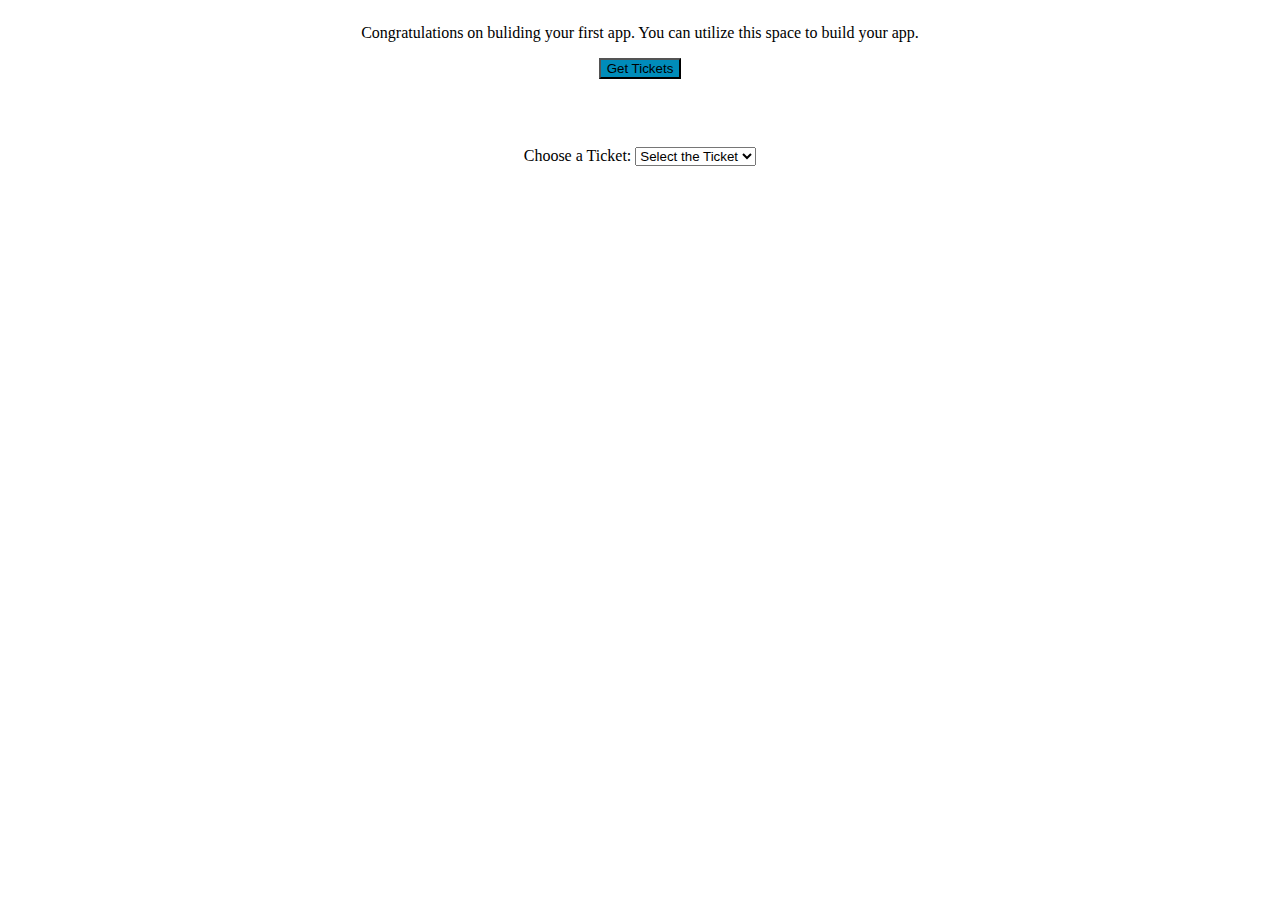
<file: app/index.html>
<html>
  <head>
    <script src="https://static.freshdev.io/fdk/2.0/assets/fresh_client.js"></script>
    <script src="https://ajax.googleapis.com/ajax/libs/jquery/3.2.0/jquery.min.js"></script>

    <link rel="stylesheet" type="text/css" href="styles/style.css" />
    <link
      rel="stylesheet"
      type="text/css"
      href="https://static.freshdev.io/fdk/2.0/assets/freshdesk.css"
    />
  </head>

  <body>
    <div class="fw-widget-wrapper">
      <p>Congratulations on buliding your first app. You can utilize this space to build your app.</p>
      <button class="getTicket" id="clickMe">Get Tickets</button>
      <br>
      <p id="demo"></p>
      <br>
      <div>
        <label for="cars">Choose a Ticket:</label>
      <select id="TicketNumber" onchange="ticketInfo(this.value)">
      <option value="select">Select the Ticket</option>
    </select>
  </div>
  <br>
    <p id="ticketInfo"></p>
      <p id="apptext"></p>
    </div>
  </body>
  <script src="scripts/app.js"></script>
</html>
</file>
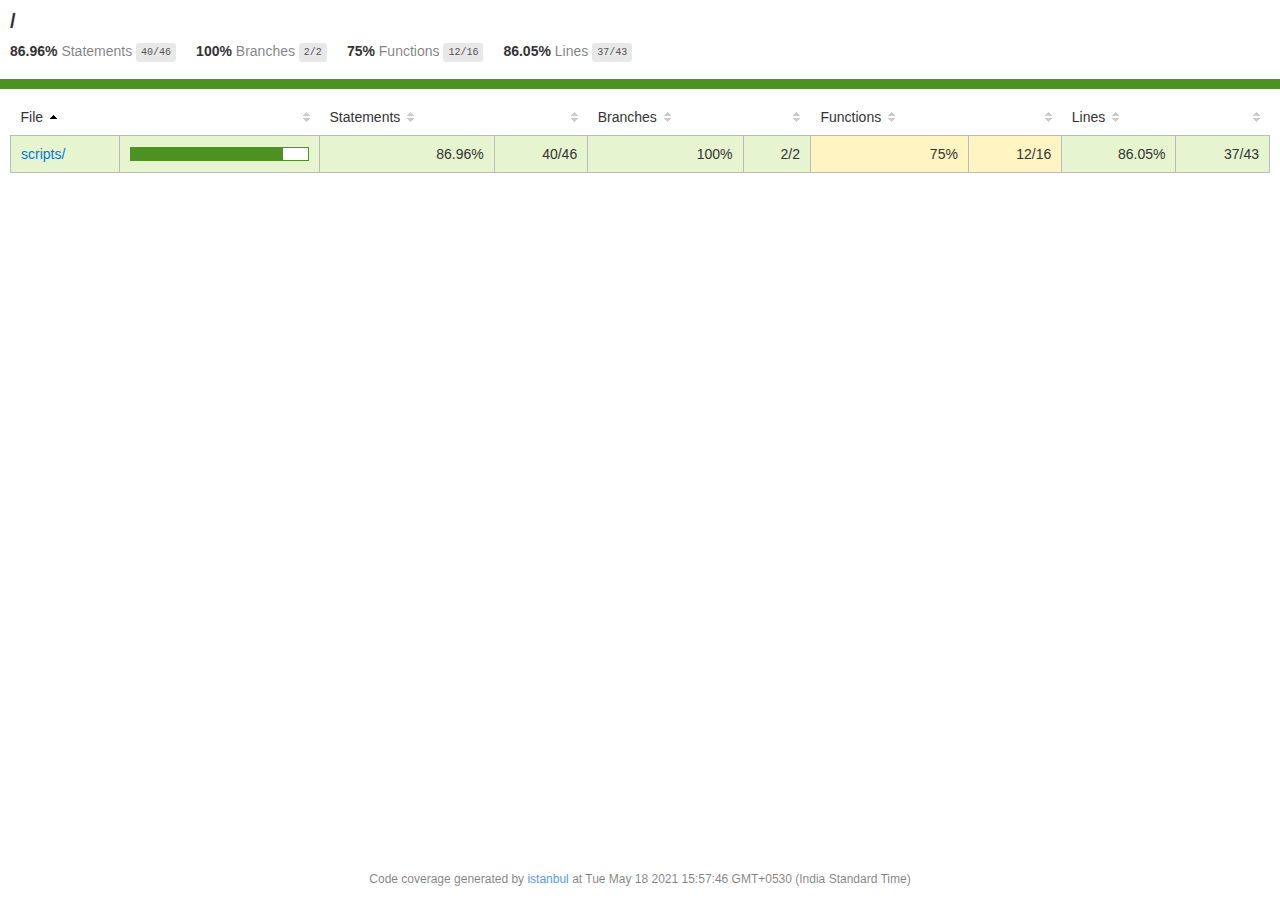
<file: coverage/index.html>
<!doctype html>
<html lang="en">
<head>
    <title>Code coverage report for All files</title>
    <meta charset="utf-8" />
    <link rel="stylesheet" href="prettify.css" />
    <link rel="stylesheet" href="base.css" />
    <meta name="viewport" content="width=device-width, initial-scale=1">
    <style type='text/css'>
        .coverage-summary .sorter {
            background-image: url(sort-arrow-sprite.png);
        }
    </style>
</head>
<body>
<div class='wrapper'>
  <div class='pad1'>
    <h1>
      /
    </h1>
    <div class='clearfix'>
      <div class='fl pad1y space-right2'>
        <span class="strong">86.96% </span>
        <span class="quiet">Statements</span>
        <span class='fraction'>40/46</span>
      </div>
      <div class='fl pad1y space-right2'>
        <span class="strong">100% </span>
        <span class="quiet">Branches</span>
        <span class='fraction'>2/2</span>
      </div>
      <div class='fl pad1y space-right2'>
        <span class="strong">75% </span>
        <span class="quiet">Functions</span>
        <span class='fraction'>12/16</span>
      </div>
      <div class='fl pad1y space-right2'>
        <span class="strong">86.05% </span>
        <span class="quiet">Lines</span>
        <span class='fraction'>37/43</span>
      </div>
    </div>
  </div>
  <div class='status-line high'></div>
<div class="pad1">
<table class="coverage-summary">
<thead>
<tr>
   <th data-col="file" data-fmt="html" data-html="true" class="file">File</th>
   <th data-col="pic" data-type="number" data-fmt="html" data-html="true" class="pic"></th>
   <th data-col="statements" data-type="number" data-fmt="pct" class="pct">Statements</th>
   <th data-col="statements_raw" data-type="number" data-fmt="html" class="abs"></th>
   <th data-col="branches" data-type="number" data-fmt="pct" class="pct">Branches</th>
   <th data-col="branches_raw" data-type="number" data-fmt="html" class="abs"></th>
   <th data-col="functions" data-type="number" data-fmt="pct" class="pct">Functions</th>
   <th data-col="functions_raw" data-type="number" data-fmt="html" class="abs"></th>
   <th data-col="lines" data-type="number" data-fmt="pct" class="pct">Lines</th>
   <th data-col="lines_raw" data-type="number" data-fmt="html" class="abs"></th>
</tr>
</thead>
<tbody><tr>
	<td class="file high" data-value="scripts/"><a href="scripts/index.html">scripts/</a></td>
	<td data-value="86.96" class="pic high"><div class="chart"><div class="cover-fill" style="width: 86%;"></div><div class="cover-empty" style="width:14%;"></div></div></td>
	<td data-value="86.96" class="pct high">86.96%</td>
	<td data-value="46" class="abs high">40/46</td>
	<td data-value="100" class="pct high">100%</td>
	<td data-value="2" class="abs high">2/2</td>
	<td data-value="75" class="pct medium">75%</td>
	<td data-value="16" class="abs medium">12/16</td>
	<td data-value="86.05" class="pct high">86.05%</td>
	<td data-value="43" class="abs high">37/43</td>
	</tr>

</tbody>
</table>
</div><div class='push'></div><!-- for sticky footer -->
</div><!-- /wrapper -->
<div class='footer quiet pad2 space-top1 center small'>
  Code coverage
  generated by <a href="http://istanbul-js.org/" target="_blank">istanbul</a> at Tue May 18 2021 15:57:46 GMT+0530 (India Standard Time)
</div>
</div>
<script src="prettify.js"></script>
<script>
window.onload = function () {
        if (typeof prettyPrint === 'function') {
            prettyPrint();
        }
};
</script>
<script src="sorter.js"></script>
</body>
</html>
</file>
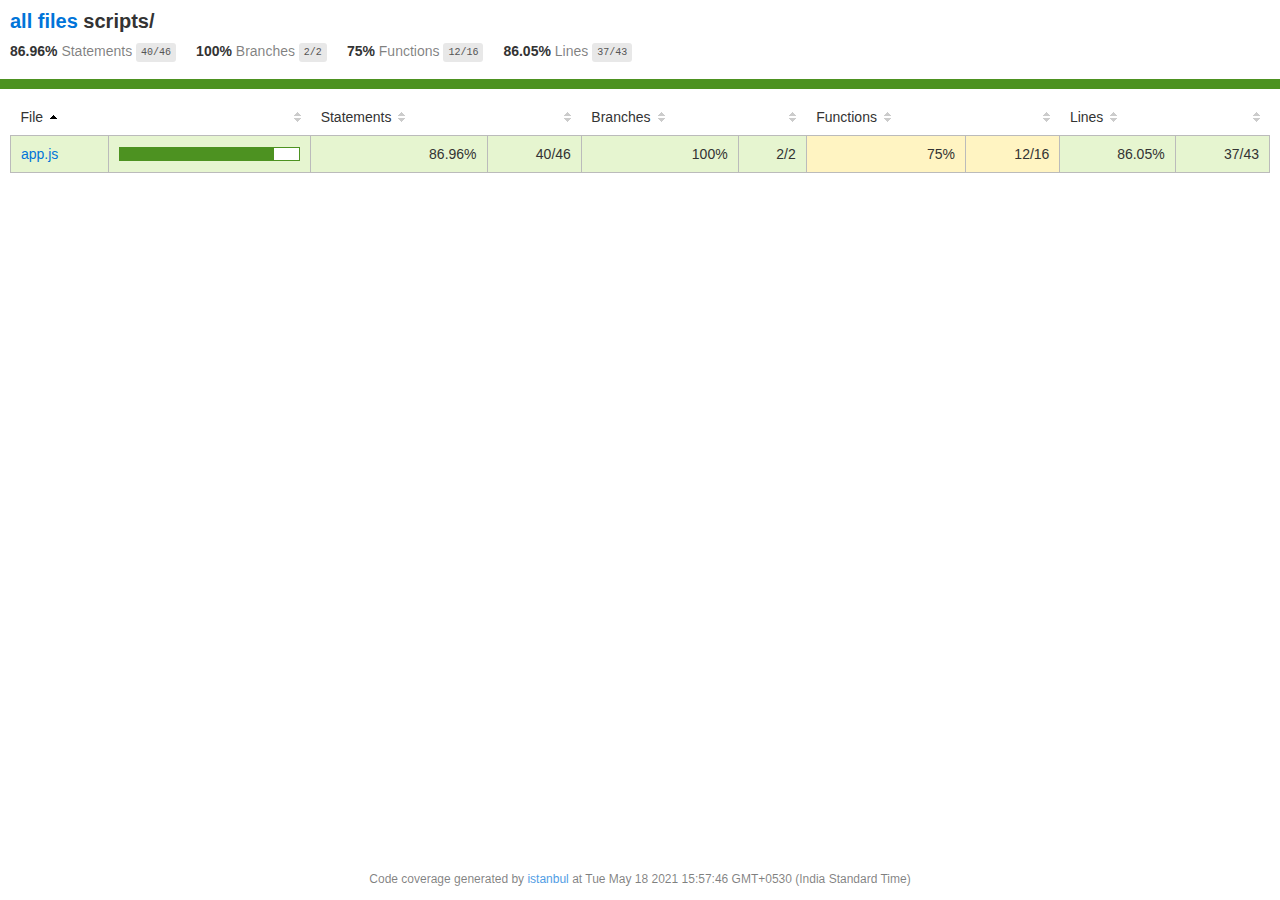
<file: coverage/scripts/index.html>
<!doctype html>
<html lang="en">
<head>
    <title>Code coverage report for scripts\</title>
    <meta charset="utf-8" />
    <link rel="stylesheet" href="../prettify.css" />
    <link rel="stylesheet" href="../base.css" />
    <meta name="viewport" content="width=device-width, initial-scale=1">
    <style type='text/css'>
        .coverage-summary .sorter {
            background-image: url(../sort-arrow-sprite.png);
        }
    </style>
</head>
<body>
<div class='wrapper'>
  <div class='pad1'>
    <h1>
      <a href="../index.html">all files</a> scripts/
    </h1>
    <div class='clearfix'>
      <div class='fl pad1y space-right2'>
        <span class="strong">86.96% </span>
        <span class="quiet">Statements</span>
        <span class='fraction'>40/46</span>
      </div>
      <div class='fl pad1y space-right2'>
        <span class="strong">100% </span>
        <span class="quiet">Branches</span>
        <span class='fraction'>2/2</span>
      </div>
      <div class='fl pad1y space-right2'>
        <span class="strong">75% </span>
        <span class="quiet">Functions</span>
        <span class='fraction'>12/16</span>
      </div>
      <div class='fl pad1y space-right2'>
        <span class="strong">86.05% </span>
        <span class="quiet">Lines</span>
        <span class='fraction'>37/43</span>
      </div>
    </div>
  </div>
  <div class='status-line high'></div>
<div class="pad1">
<table class="coverage-summary">
<thead>
<tr>
   <th data-col="file" data-fmt="html" data-html="true" class="file">File</th>
   <th data-col="pic" data-type="number" data-fmt="html" data-html="true" class="pic"></th>
   <th data-col="statements" data-type="number" data-fmt="pct" class="pct">Statements</th>
   <th data-col="statements_raw" data-type="number" data-fmt="html" class="abs"></th>
   <th data-col="branches" data-type="number" data-fmt="pct" class="pct">Branches</th>
   <th data-col="branches_raw" data-type="number" data-fmt="html" class="abs"></th>
   <th data-col="functions" data-type="number" data-fmt="pct" class="pct">Functions</th>
   <th data-col="functions_raw" data-type="number" data-fmt="html" class="abs"></th>
   <th data-col="lines" data-type="number" data-fmt="pct" class="pct">Lines</th>
   <th data-col="lines_raw" data-type="number" data-fmt="html" class="abs"></th>
</tr>
</thead>
<tbody><tr>
	<td class="file high" data-value="app.js"><a href="app.js.html">app.js</a></td>
	<td data-value="86.96" class="pic high"><div class="chart"><div class="cover-fill" style="width: 86%;"></div><div class="cover-empty" style="width:14%;"></div></div></td>
	<td data-value="86.96" class="pct high">86.96%</td>
	<td data-value="46" class="abs high">40/46</td>
	<td data-value="100" class="pct high">100%</td>
	<td data-value="2" class="abs high">2/2</td>
	<td data-value="75" class="pct medium">75%</td>
	<td data-value="16" class="abs medium">12/16</td>
	<td data-value="86.05" class="pct high">86.05%</td>
	<td data-value="43" class="abs high">37/43</td>
	</tr>

</tbody>
</table>
</div><div class='push'></div><!-- for sticky footer -->
</div><!-- /wrapper -->
<div class='footer quiet pad2 space-top1 center small'>
  Code coverage
  generated by <a href="http://istanbul-js.org/" target="_blank">istanbul</a> at Tue May 18 2021 15:57:46 GMT+0530 (India Standard Time)
</div>
</div>
<script src="../prettify.js"></script>
<script>
window.onload = function () {
        if (typeof prettyPrint === 'function') {
            prettyPrint();
        }
};
</script>
<script src="../sorter.js"></script>
</body>
</html>
</file>
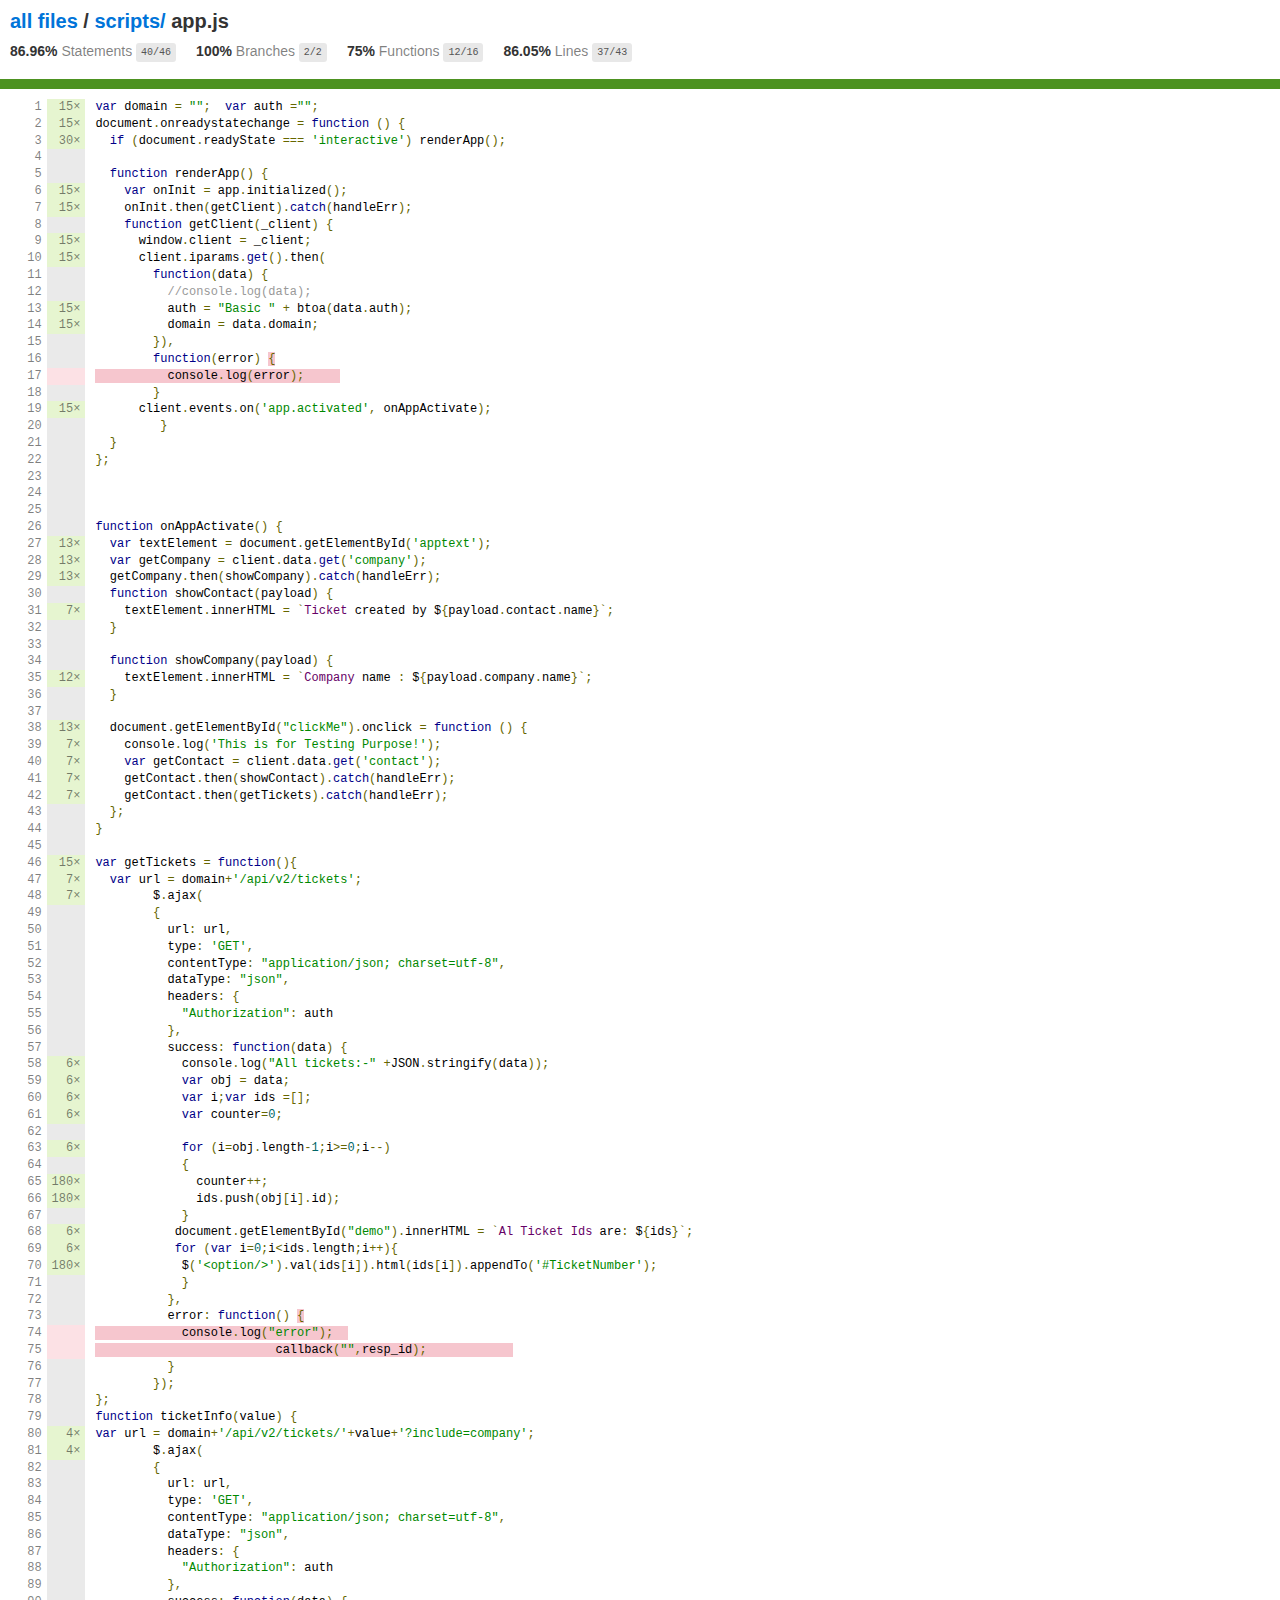
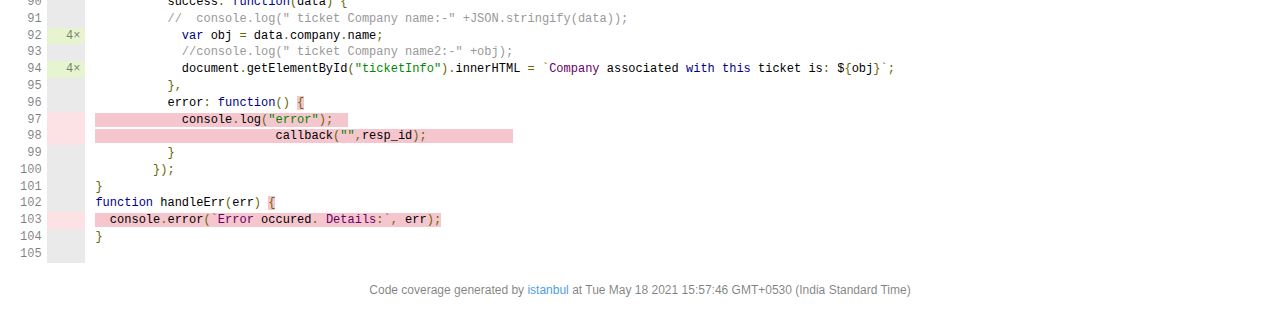
<file: coverage/scripts/app.js.html>
<!doctype html>
<html lang="en">
<head>
    <title>Code coverage report for scripts\app.js</title>
    <meta charset="utf-8" />
    <link rel="stylesheet" href="../prettify.css" />
    <link rel="stylesheet" href="../base.css" />
    <meta name="viewport" content="width=device-width, initial-scale=1">
    <style type='text/css'>
        .coverage-summary .sorter {
            background-image: url(../sort-arrow-sprite.png);
        }
    </style>
</head>
<body>
<div class='wrapper'>
  <div class='pad1'>
    <h1>
      <a href="../index.html">all files</a> / <a href="index.html">scripts/</a> app.js
    </h1>
    <div class='clearfix'>
      <div class='fl pad1y space-right2'>
        <span class="strong">86.96% </span>
        <span class="quiet">Statements</span>
        <span class='fraction'>40/46</span>
      </div>
      <div class='fl pad1y space-right2'>
        <span class="strong">100% </span>
        <span class="quiet">Branches</span>
        <span class='fraction'>2/2</span>
      </div>
      <div class='fl pad1y space-right2'>
        <span class="strong">75% </span>
        <span class="quiet">Functions</span>
        <span class='fraction'>12/16</span>
      </div>
      <div class='fl pad1y space-right2'>
        <span class="strong">86.05% </span>
        <span class="quiet">Lines</span>
        <span class='fraction'>37/43</span>
      </div>
    </div>
  </div>
  <div class='status-line high'></div>
<pre><table class="coverage">
<tr><td class="line-count quiet">1
2
3
4
5
6
7
8
9
10
11
12
13
14
15
16
17
18
19
20
21
22
23
24
25
26
27
28
29
30
31
32
33
34
35
36
37
38
39
40
41
42
43
44
45
46
47
48
49
50
51
52
53
54
55
56
57
58
59
60
61
62
63
64
65
66
67
68
69
70
71
72
73
74
75
76
77
78
79
80
81
82
83
84
85
86
87
88
89
90
91
92
93
94
95
96
97
98
99
100
101
102
103
104
105</td><td class="line-coverage quiet"><span class="cline-any cline-yes">15×</span>
<span class="cline-any cline-yes">15×</span>
<span class="cline-any cline-yes">30×</span>
<span class="cline-any cline-neutral">&nbsp;</span>
<span class="cline-any cline-neutral">&nbsp;</span>
<span class="cline-any cline-yes">15×</span>
<span class="cline-any cline-yes">15×</span>
<span class="cline-any cline-neutral">&nbsp;</span>
<span class="cline-any cline-yes">15×</span>
<span class="cline-any cline-yes">15×</span>
<span class="cline-any cline-neutral">&nbsp;</span>
<span class="cline-any cline-neutral">&nbsp;</span>
<span class="cline-any cline-yes">15×</span>
<span class="cline-any cline-yes">15×</span>
<span class="cline-any cline-neutral">&nbsp;</span>
<span class="cline-any cline-neutral">&nbsp;</span>
<span class="cline-any cline-no">&nbsp;</span>
<span class="cline-any cline-neutral">&nbsp;</span>
<span class="cline-any cline-yes">15×</span>
<span class="cline-any cline-neutral">&nbsp;</span>
<span class="cline-any cline-neutral">&nbsp;</span>
<span class="cline-any cline-neutral">&nbsp;</span>
<span class="cline-any cline-neutral">&nbsp;</span>
<span class="cline-any cline-neutral">&nbsp;</span>
<span class="cline-any cline-neutral">&nbsp;</span>
<span class="cline-any cline-neutral">&nbsp;</span>
<span class="cline-any cline-yes">13×</span>
<span class="cline-any cline-yes">13×</span>
<span class="cline-any cline-yes">13×</span>
<span class="cline-any cline-neutral">&nbsp;</span>
<span class="cline-any cline-yes">7×</span>
<span class="cline-any cline-neutral">&nbsp;</span>
<span class="cline-any cline-neutral">&nbsp;</span>
<span class="cline-any cline-neutral">&nbsp;</span>
<span class="cline-any cline-yes">12×</span>
<span class="cline-any cline-neutral">&nbsp;</span>
<span class="cline-any cline-neutral">&nbsp;</span>
<span class="cline-any cline-yes">13×</span>
<span class="cline-any cline-yes">7×</span>
<span class="cline-any cline-yes">7×</span>
<span class="cline-any cline-yes">7×</span>
<span class="cline-any cline-yes">7×</span>
<span class="cline-any cline-neutral">&nbsp;</span>
<span class="cline-any cline-neutral">&nbsp;</span>
<span class="cline-any cline-neutral">&nbsp;</span>
<span class="cline-any cline-yes">15×</span>
<span class="cline-any cline-yes">7×</span>
<span class="cline-any cline-yes">7×</span>
<span class="cline-any cline-neutral">&nbsp;</span>
<span class="cline-any cline-neutral">&nbsp;</span>
<span class="cline-any cline-neutral">&nbsp;</span>
<span class="cline-any cline-neutral">&nbsp;</span>
<span class="cline-any cline-neutral">&nbsp;</span>
<span class="cline-any cline-neutral">&nbsp;</span>
<span class="cline-any cline-neutral">&nbsp;</span>
<span class="cline-any cline-neutral">&nbsp;</span>
<span class="cline-any cline-neutral">&nbsp;</span>
<span class="cline-any cline-yes">6×</span>
<span class="cline-any cline-yes">6×</span>
<span class="cline-any cline-yes">6×</span>
<span class="cline-any cline-yes">6×</span>
<span class="cline-any cline-neutral">&nbsp;</span>
<span class="cline-any cline-yes">6×</span>
<span class="cline-any cline-neutral">&nbsp;</span>
<span class="cline-any cline-yes">180×</span>
<span class="cline-any cline-yes">180×</span>
<span class="cline-any cline-neutral">&nbsp;</span>
<span class="cline-any cline-yes">6×</span>
<span class="cline-any cline-yes">6×</span>
<span class="cline-any cline-yes">180×</span>
<span class="cline-any cline-neutral">&nbsp;</span>
<span class="cline-any cline-neutral">&nbsp;</span>
<span class="cline-any cline-neutral">&nbsp;</span>
<span class="cline-any cline-no">&nbsp;</span>
<span class="cline-any cline-no">&nbsp;</span>
<span class="cline-any cline-neutral">&nbsp;</span>
<span class="cline-any cline-neutral">&nbsp;</span>
<span class="cline-any cline-neutral">&nbsp;</span>
<span class="cline-any cline-neutral">&nbsp;</span>
<span class="cline-any cline-yes">4×</span>
<span class="cline-any cline-yes">4×</span>
<span class="cline-any cline-neutral">&nbsp;</span>
<span class="cline-any cline-neutral">&nbsp;</span>
<span class="cline-any cline-neutral">&nbsp;</span>
<span class="cline-any cline-neutral">&nbsp;</span>
<span class="cline-any cline-neutral">&nbsp;</span>
<span class="cline-any cline-neutral">&nbsp;</span>
<span class="cline-any cline-neutral">&nbsp;</span>
<span class="cline-any cline-neutral">&nbsp;</span>
<span class="cline-any cline-neutral">&nbsp;</span>
<span class="cline-any cline-neutral">&nbsp;</span>
<span class="cline-any cline-yes">4×</span>
<span class="cline-any cline-neutral">&nbsp;</span>
<span class="cline-any cline-yes">4×</span>
<span class="cline-any cline-neutral">&nbsp;</span>
<span class="cline-any cline-neutral">&nbsp;</span>
<span class="cline-any cline-no">&nbsp;</span>
<span class="cline-any cline-no">&nbsp;</span>
<span class="cline-any cline-neutral">&nbsp;</span>
<span class="cline-any cline-neutral">&nbsp;</span>
<span class="cline-any cline-neutral">&nbsp;</span>
<span class="cline-any cline-neutral">&nbsp;</span>
<span class="cline-any cline-no">&nbsp;</span>
<span class="cline-any cline-neutral">&nbsp;</span>
<span class="cline-any cline-neutral">&nbsp;</span></td><td class="text"><pre class="prettyprint lang-js">var domain = "";  var auth ="";
document.onreadystatechange = function () {
  if (document.readyState === 'interactive') renderApp();
&nbsp;
  function renderApp() {
    var onInit = app.initialized();
    onInit.then(getClient).catch(handleErr);
    function getClient(_client) {
      window.client = _client;
      client.iparams.get().then(
        function(data) {
          //console.log(data);					
          auth = "Basic " + btoa(data.auth);
          domain = data.domain;
        }),
        function(error) <span class="fstat-no" title="function not covered" >{</span>
<span class="cstat-no" title="statement not covered" >          console.log(error);     </span>
        }
      client.events.on('app.activated', onAppActivate);
         }
  }
};
&nbsp;
&nbsp;
&nbsp;
function onAppActivate() {
  var textElement = document.getElementById('apptext');
  var getCompany = client.data.get('company');
  getCompany.then(showCompany).catch(handleErr);
  function showContact(payload) {
    textElement.innerHTML = `Ticket created by ${payload.contact.name}`;
  }
  
  function showCompany(payload) {
    textElement.innerHTML = `Company name : ${payload.company.name}`;
  }
&nbsp;
  document.getElementById("clickMe").onclick = function () { 
    console.log('This is for Testing Purpose!');
    var getContact = client.data.get('contact');
    getContact.then(showContact).catch(handleErr);
    getContact.then(getTickets).catch(handleErr);
  };
}
&nbsp;
var getTickets = function(){
	var url = domain+'/api/v2/tickets';
				$.ajax(
				{
					url: url,
					type: 'GET',
					contentType: "application/json; charset=utf-8",
					dataType: "json",
					headers: {
						"Authorization": auth				
					},
					success: function(data) {											
						console.log("All tickets:-" +JSON.stringify(data));
            var obj = data;
						var i;var ids =[];
						var counter=0;
				
						for (i=obj.length-1;i&gt;=0;i--)
						{
							counter++;
							ids.push(obj[i].id);
						}
           document.getElementById("demo").innerHTML = `Al Ticket Ids are: ${ids}`; 
           for (var i=0;i&lt;ids.length;i++){
            $('&lt;option/&gt;').val(ids[i]).html(ids[i]).appendTo('#TicketNumber');
            }
					},
					error: function() <span class="fstat-no" title="function not covered" >{</span>
<span class="cstat-no" title="statement not covered" >						console.log("error");  </span>
<span class="cstat-no" title="statement not covered" >                         callback("",resp_id);						</span>
					}
				});
};
function ticketInfo(value) {
var url = domain+'/api/v2/tickets/'+value+'?include=company';
				$.ajax(
				{
					url: url,
					type: 'GET',
					contentType: "application/json; charset=utf-8",
					dataType: "json",
					headers: {
						"Authorization": auth				
					},
					success: function(data) {											
					//	console.log(" ticket Company name:-" +JSON.stringify(data));
            var obj = data.company.name;
            //console.log(" ticket Company name2:-" +obj);
            document.getElementById("ticketInfo").innerHTML = `Company associated with this ticket is: ${obj}`; 
					},
					error: function() <span class="fstat-no" title="function not covered" >{</span>
<span class="cstat-no" title="statement not covered" >						console.log("error");  </span>
<span class="cstat-no" title="statement not covered" >                         callback("",resp_id);						</span>
					}
				});
}
function handleErr(err) <span class="fstat-no" title="function not covered" >{</span>
<span class="cstat-no" title="statement not covered" >  console.error(`Error occured. Details:`, err);</span>
}
&nbsp;</pre></td></tr>
</table></pre>
<div class='push'></div><!-- for sticky footer -->
</div><!-- /wrapper -->
<div class='footer quiet pad2 space-top1 center small'>
  Code coverage
  generated by <a href="http://istanbul-js.org/" target="_blank">istanbul</a> at Tue May 18 2021 15:57:46 GMT+0530 (India Standard Time)
</div>
</div>
<script src="../prettify.js"></script>
<script>
window.onload = function () {
        if (typeof prettyPrint === 'function') {
            prettyPrint();
        }
};
</script>
<script src="../sorter.js"></script>
</body>
</html>
</file>
<file: app/styles/style.css>
html {
  box-sizing: border-box;
}

*,
*:after,
*::before {
  box-sizing: inherit;
}

.fw-widget-wrapper {
  display: flex;
  flex-flow: column wrap;
  justify-content: center;
  align-items: center;
}
.getTicket {background-color: #008CBA;}
</file>
<file: coverage/prettify.css>
.pln{color:#000}@media screen{.str{color:#080}.kwd{color:#008}.com{color:#800}.typ{color:#606}.lit{color:#066}.pun,.opn,.clo{color:#660}.tag{color:#008}.atn{color:#606}.atv{color:#080}.dec,.var{color:#606}.fun{color:red}}@media print,projection{.str{color:#060}.kwd{color:#006;font-weight:bold}.com{color:#600;font-style:italic}.typ{color:#404;font-weight:bold}.lit{color:#044}.pun,.opn,.clo{color:#440}.tag{color:#006;font-weight:bold}.atn{color:#404}.atv{color:#060}}pre.prettyprint{padding:2px;border:1px solid #888}ol.linenums{margin-top:0;margin-bottom:0}li.L0,li.L1,li.L2,li.L3,li.L5,li.L6,li.L7,li.L8{list-style-type:none}li.L1,li.L3,li.L5,li.L7,li.L9{background:#eee}
</file>
<file: coverage/base.css>
body, html {
  margin:0; padding: 0;
  height: 100%;
}
body {
    font-family: Helvetica Neue, Helvetica, Arial;
    font-size: 14px;
    color:#333;
}
.small { font-size: 12px; }
*, *:after, *:before {
  -webkit-box-sizing:border-box;
     -moz-box-sizing:border-box;
          box-sizing:border-box;
  }
h1 { font-size: 20px; margin: 0;}
h2 { font-size: 14px; }
pre {
    font: 12px/1.4 Consolas, "Liberation Mono", Menlo, Courier, monospace;
    margin: 0;
    padding: 0;
    -moz-tab-size: 2;
    -o-tab-size:  2;
    tab-size: 2;
}
a { color:#0074D9; text-decoration:none; }
a:hover { text-decoration:underline; }
.strong { font-weight: bold; }
.space-top1 { padding: 10px 0 0 0; }
.pad2y { padding: 20px 0; }
.pad1y { padding: 10px 0; }
.pad2x { padding: 0 20px; }
.pad2 { padding: 20px; }
.pad1 { padding: 10px; }
.space-left2 { padding-left:55px; }
.space-right2 { padding-right:20px; }
.center { text-align:center; }
.clearfix { display:block; }
.clearfix:after {
  content:'';
  display:block;
  height:0;
  clear:both;
  visibility:hidden;
  }
.fl { float: left; }
@media only screen and (max-width:640px) {
  .col3 { width:100%; max-width:100%; }
  .hide-mobile { display:none!important; }
}

.quiet {
  color: #7f7f7f;
  color: rgba(0,0,0,0.5);
}
.quiet a { opacity: 0.7; }

.fraction {
  font-family: Consolas, 'Liberation Mono', Menlo, Courier, monospace;
  font-size: 10px;
  color: #555;
  background: #E8E8E8;
  padding: 4px 5px;
  border-radius: 3px;
  vertical-align: middle;
}

div.path a:link, div.path a:visited { color: #333; }
table.coverage {
  border-collapse: collapse;
  margin: 10px 0 0 0;
  padding: 0;
}

table.coverage td {
  margin: 0;
  padding: 0;
  vertical-align: top;
}
table.coverage td.line-count {
    text-align: right;
    padding: 0 5px 0 20px;
}
table.coverage td.line-coverage {
    text-align: right;
    padding-right: 10px;
    min-width:20px;
}

table.coverage td span.cline-any {
    display: inline-block;
    padding: 0 5px;
    width: 100%;
}
.missing-if-branch {
    display: inline-block;
    margin-right: 5px;
    border-radius: 3px;
    position: relative;
    padding: 0 4px;
    background: #333;
    color: yellow;
}

.skip-if-branch {
    display: none;
    margin-right: 10px;
    position: relative;
    padding: 0 4px;
    background: #ccc;
    color: white;
}
.missing-if-branch .typ, .skip-if-branch .typ {
    color: inherit !important;
}
.coverage-summary {
  border-collapse: collapse;
  width: 100%;
}
.coverage-summary tr { border-bottom: 1px solid #bbb; }
.keyline-all { border: 1px solid #ddd; }
.coverage-summary td, .coverage-summary th { padding: 10px; }
.coverage-summary tbody { border: 1px solid #bbb; }
.coverage-summary td { border-right: 1px solid #bbb; }
.coverage-summary td:last-child { border-right: none; }
.coverage-summary th {
  text-align: left;
  font-weight: normal;
  white-space: nowrap;
}
.coverage-summary th.file { border-right: none !important; }
.coverage-summary th.pct { }
.coverage-summary th.pic,
.coverage-summary th.abs,
.coverage-summary td.pct,
.coverage-summary td.abs { text-align: right; }
.coverage-summary td.file { white-space: nowrap;  }
.coverage-summary td.pic { min-width: 120px !important;  }
.coverage-summary tfoot td { }

.coverage-summary .sorter {
    height: 10px;
    width: 7px;
    display: inline-block;
    margin-left: 0.5em;
    background: url(sort-arrow-sprite.png) no-repeat scroll 0 0 transparent;
}
.coverage-summary .sorted .sorter {
    background-position: 0 -20px;
}
.coverage-summary .sorted-desc .sorter {
    background-position: 0 -10px;
}
.status-line {  height: 10px; }
/* dark red */
.red.solid, .status-line.low, .low .cover-fill { background:#C21F39 }
.low .chart { border:1px solid #C21F39 }
/* medium red */
.cstat-no, .fstat-no, .cbranch-no, .cbranch-no { background:#F6C6CE }
/* light red */
.low, .cline-no { background:#FCE1E5 }
/* light green */
.high, .cline-yes { background:rgb(230,245,208) }
/* medium green */
.cstat-yes { background:rgb(161,215,106) }
/* dark green */
.status-line.high, .high .cover-fill { background:rgb(77,146,33) }
.high .chart { border:1px solid rgb(77,146,33) }
/* dark yellow (gold) */
.medium .chart { border:1px solid #f9cd0b; }
.status-line.medium, .medium .cover-fill { background: #f9cd0b; }
/* light yellow */
.medium { background: #fff4c2; }
/* light gray */
span.cline-neutral { background: #eaeaea; }

.cbranch-no { background:  yellow !important; color: #111; }

.cstat-skip { background: #ddd; color: #111; }
.fstat-skip { background: #ddd; color: #111 !important; }
.cbranch-skip { background: #ddd !important; color: #111; }


.cover-fill, .cover-empty {
  display:inline-block;
  height: 12px;
}
.chart {
  line-height: 0;
}
.cover-empty {
    background: white;
}
.cover-full {
    border-right: none !important;
}
pre.prettyprint {
    border: none !important;
    padding: 0 !important;
    margin: 0 !important;
}
.com { color: #999 !important; }
.ignore-none { color: #999; font-weight: normal; }

.wrapper {
  min-height: 100%;
  height: auto !important;
  height: 100%;
  margin: 0 auto -48px;
}
.footer, .push {
  height: 48px;
}
</file>
